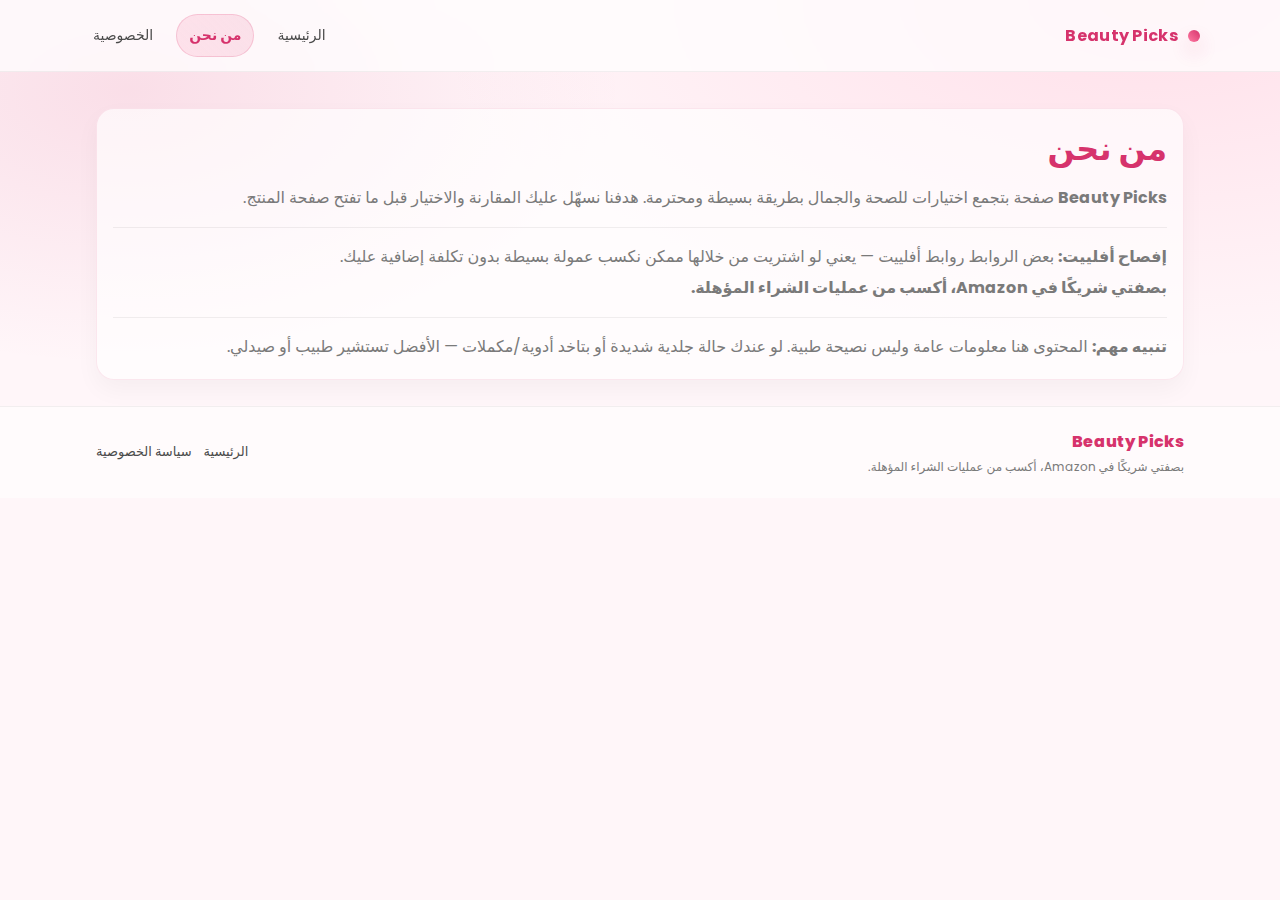
<file: about.html>
<!doctype html>
<html lang="ar" dir="rtl">
  <head>
    <meta charset="UTF-8" />
    <meta name="viewport" content="width=device-width, initial-scale=1" />
    <title>من نحن | Beauty Picks</title>
    <link rel="stylesheet" href="css/style.css" />
  </head>
  <body>
    <header class="topbar">
      <div class="wrap topbar__inner">
        <a class="brand" href="index.html">
          <span class="brand__dot"></span>
          <span class="brand__name">Beauty Picks</span>
        </a>
        <nav class="nav">
          <a class="nav__link" href="index.html">الرئيسية</a>
          <a class="nav__link is-active" href="about.html">من نحن</a>
          <a class="nav__link" href="privacy.html">الخصوصية</a>
        </nav>
      </div>
    </header>

    <main class="wrap" style="padding: 18px 16px 0">
      <section class="controls">
        <h1 style="margin: 0 0 10px; color: var(--pink)">من نحن</h1>

        <p style="margin: 0; color: var(--muted); line-height: 1.9">
          <strong>Beauty Picks</strong> صفحة بتجمع اختيارات للصحة والجمال بطريقة
          بسيطة ومحترمة. هدفنا نسهّل عليك المقارنة والاختيار قبل ما تفتح صفحة
          المنتج.
        </p>

        <hr
          style="
            border: none;
            border-top: 1px solid rgba(0, 0, 0, 0.06);
            margin: 14px 0;
          "
        />

        <p style="margin: 0; color: var(--muted); line-height: 1.9">
          <strong>إفصاح أفلييت:</strong>
          بعض الروابط روابط أفلييت — يعني لو اشتريت من خلالها ممكن نكسب عمولة
          بسيطة بدون تكلفة إضافية عليك.
          <br />
          <strong
            >بصفتي شريكًا في Amazon، أكسب من عمليات الشراء المؤهلة.</strong
          >
        </p>

        <hr
          style="
            border: none;
            border-top: 1px solid rgba(0, 0, 0, 0.06);
            margin: 14px 0;
          "
        />

        <p style="margin: 0; color: var(--muted); line-height: 1.9">
          <strong>تنبيه مهم:</strong>
          المحتوى هنا معلومات عامة وليس نصيحة طبية. لو عندك حالة جلدية شديدة أو
          بتاخد أدوية/مكملات — الأفضل تستشير طبيب أو صيدلي.
        </p>
      </section>
    </main>

    <footer class="footer">
      <div class="wrap footer__inner">
        <div class="footer__col">
          <div class="footer__brand">Beauty Picks</div>
          <div class="footer__small">
            بصفتي شريكًا في Amazon، أكسب من عمليات الشراء المؤهلة.
          </div>
        </div>
        <div class="footer__col footer__links">
          <a href="index.html">الرئيسية</a>
          <a href="privacy.html">سياسة الخصوصية</a>
        </div>
      </div>
    </footer>
  </body>
</html>
</file>
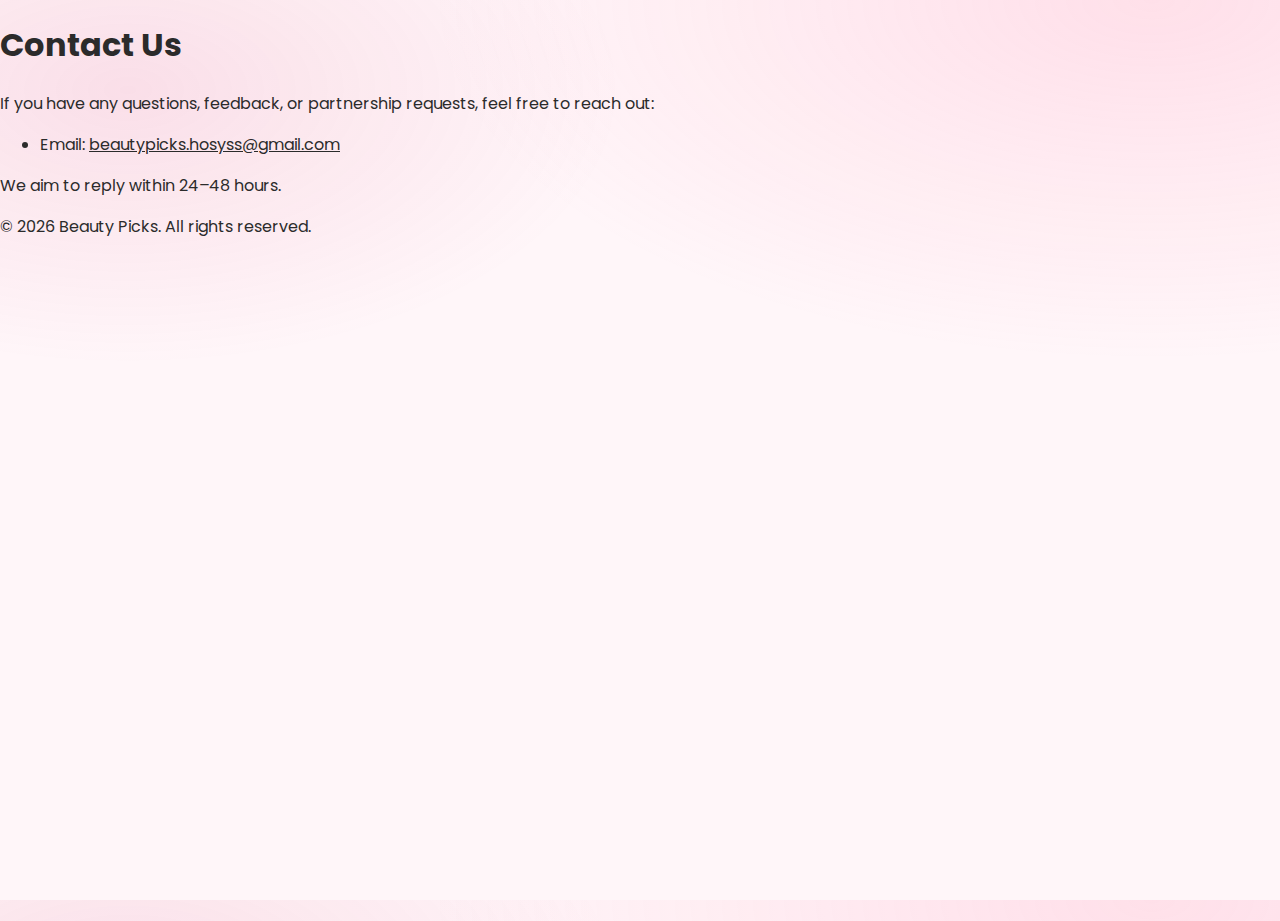
<file: contact.html>
<!doctype html>
<html lang="en">
  <head>
    <meta charset="UTF-8" />
    <meta name="viewport" content="width=device-width, initial-scale=1.0" />
    <title>Contact Us – Beauty Picks</title>
    <link rel="stylesheet" href="css/style.css" />
  </head>
  <body>
    <header>
      <h1>Contact Us</h1>
    </header>

    <main>
      <p>
        If you have any questions, feedback, or partnership requests, feel free
        to reach out:
      </p>
      <ul>
        <li>
          Email:
          <a href="mailto:beautypicks.hosyss@gmail.com"
            >beautypicks.hosyss@gmail.com</a
          >
        </li>
      </ul>
      <p>We aim to reply within 24–48 hours.</p>
    </main>

    <footer>
      <p>&copy; 2026 Beauty Picks. All rights reserved.</p>
    </footer>
  </body>
</html>
</file>
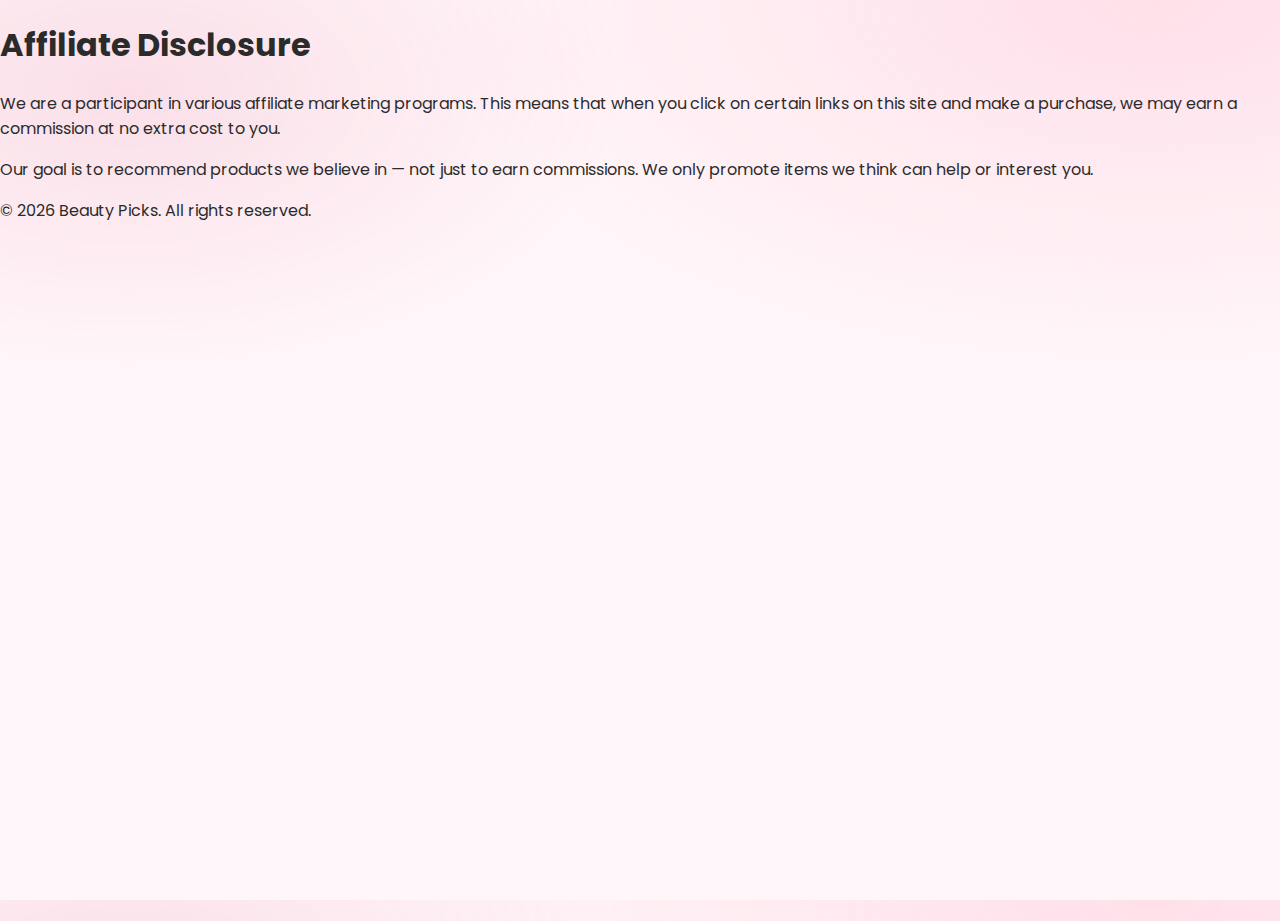
<file: disclosure.html>
<!doctype html>
<html lang="en">
  <head>
    <meta charset="UTF-8" />
    <meta name="viewport" content="width=device-width, initial-scale=1.0" />
    <title>Affiliate Disclosure – Beauty Picks</title>
    <link rel="stylesheet" href="css/style.css" />
  </head>
  <body>
    <header>
      <h1>Affiliate Disclosure</h1>
    </header>

    <main>
      <p>
        We are a participant in various affiliate marketing programs. This means
        that when you click on certain links on this site and make a purchase,
        we may earn a commission at no extra cost to you.
      </p>
      <p>
        Our goal is to recommend products we believe in — not just to earn
        commissions. We only promote items we think can help or interest you.
      </p>
    </main>

    <footer>
      <p>&copy; 2026 Beauty Picks. All rights reserved.</p>
    </footer>
  </body>
</html>
</file>
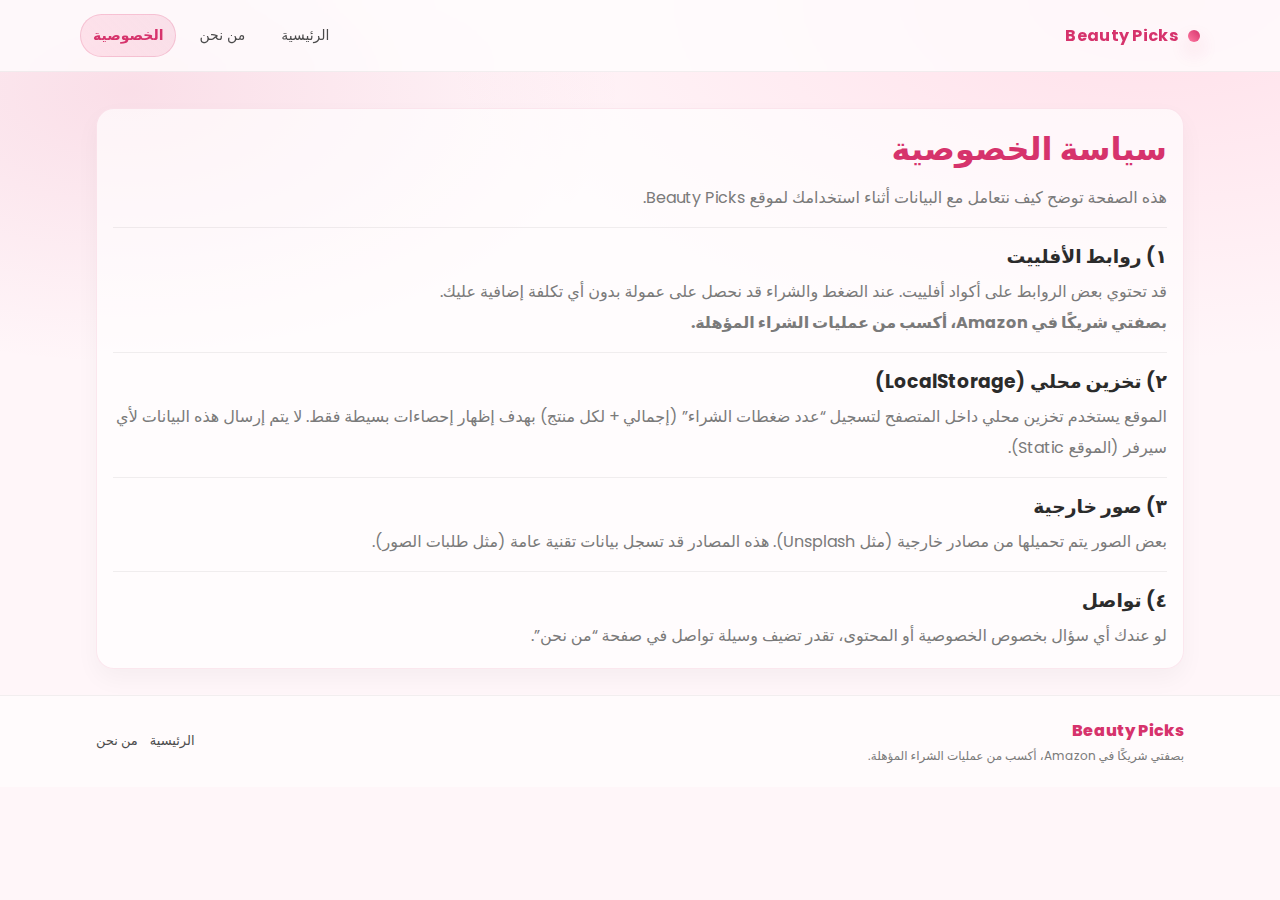
<file: privacy.html>
<!DOCTYPE html>
<html lang="ar" dir="rtl">
<head>
  <meta charset="UTF-8" />
  <meta name="viewport" content="width=device-width, initial-scale=1" />
  <title>سياسة الخصوصية | Beauty Picks</title>
  <link rel="stylesheet" href="css/style.css">
</head>
<body>

<header class="topbar">
  <div class="wrap topbar__inner">
    <a class="brand" href="index.html">
      <span class="brand__dot"></span>
      <span class="brand__name">Beauty Picks</span>
    </a>
    <nav class="nav">
      <a class="nav__link" href="index.html">الرئيسية</a>
      <a class="nav__link" href="about.html">من نحن</a>
      <a class="nav__link is-active" href="privacy.html">الخصوصية</a>
    </nav>
  </div>
</header>

<main class="wrap" style="padding: 18px 16px 0;">
  <section class="controls">
    <h1 style="margin:0 0 10px; color: var(--pink);">سياسة الخصوصية</h1>

    <p style="margin:0; color: var(--muted); line-height:1.9;">
      هذه الصفحة توضح كيف نتعامل مع البيانات أثناء استخدامك لموقع Beauty Picks.
    </p>

    <hr style="border:none; border-top:1px solid rgba(0,0,0,.06); margin:14px 0;">

    <h3 style="margin:0 0 6px;">١) روابط الأفلييت</h3>
    <p style="margin:0; color: var(--muted); line-height:1.9;">
      قد تحتوي بعض الروابط على أكواد أفلييت. عند الضغط والشراء قد نحصل على عمولة بدون أي تكلفة إضافية عليك.
      <br>
      <strong>بصفتي شريكًا في Amazon، أكسب من عمليات الشراء المؤهلة.</strong>
    </p>

    <hr style="border:none; border-top:1px solid rgba(0,0,0,.06); margin:14px 0;">

    <h3 style="margin:0 0 6px;">٢) تخزين محلي (LocalStorage)</h3>
    <p style="margin:0; color: var(--muted); line-height:1.9;">
      الموقع يستخدم تخزين محلي داخل المتصفح لتسجيل “عدد ضغطات الشراء” (إجمالي + لكل منتج) بهدف إظهار إحصاءات بسيطة فقط.
      لا يتم إرسال هذه البيانات لأي سيرفر (الموقع Static).
    </p>

    <hr style="border:none; border-top:1px solid rgba(0,0,0,.06); margin:14px 0;">

    <h3 style="margin:0 0 6px;">٣) صور خارجية</h3>
    <p style="margin:0; color: var(--muted); line-height:1.9;">
      بعض الصور يتم تحميلها من مصادر خارجية (مثل Unsplash). هذه المصادر قد تسجل بيانات تقنية عامة (مثل طلبات الصور).
    </p>

    <hr style="border:none; border-top:1px solid rgba(0,0,0,.06); margin:14px 0;">

    <h3 style="margin:0 0 6px;">٤) تواصل</h3>
    <p style="margin:0; color: var(--muted); line-height:1.9;">
      لو عندك أي سؤال بخصوص الخصوصية أو المحتوى، تقدر تضيف وسيلة تواصل في صفحة “من نحن”.
    </p>
  </section>
</main>

<footer class="footer">
  <div class="wrap footer__inner">
    <div class="footer__col">
      <div class="footer__brand">Beauty Picks</div>
      <div class="footer__small">بصفتي شريكًا في Amazon، أكسب من عمليات الشراء المؤهلة.</div>
    </div>
    <div class="footer__col footer__links">
      <a href="index.html">الرئيسية</a>
      <a href="about.html">من نحن</a>
    </div>
  </div>
</footer>

</body>
</html>
</file>
<file: css/style.css>
@import url("https://fonts.googleapis.com/css2?family=Poppins:wght@300;400;600&display=swap");

:root {
  --bg: #fff6f9;
  --card: #ffffff;
  --text: #2b2b2b;
  --muted: #7a7a7a;
  --pink: #d6336c;
  --pink2: #ff7aa2;
  --line: rgba(214, 51, 108, 0.12);
  --shadow: 0 14px 40px rgba(0, 0, 0, 0.08);
  --shadow2: 0 8px 20px rgba(0, 0, 0, 0.06);
  --radius: 18px;
}

* {
  box-sizing: border-box;
}
html,
body {
  height: 100%;
}

body {
  margin: 0;
  font-family: "Poppins", system-ui, Arial;
  background:
    radial-gradient(
      1200px 600px at 90% 0%,
      rgba(255, 122, 162, 0.18),
      transparent 60%
    ),
    radial-gradient(
      900px 500px at 10% 10%,
      rgba(214, 51, 108, 0.12),
      transparent 55%
    ),
    var(--bg);
  color: var(--text);
}

a {
  color: inherit;
}
.wrap {
  width: min(1120px, 100%);
  margin: 0 auto;
  padding: 0 16px;
}

/* Topbar */
.topbar {
  position: sticky;
  top: 0;
  z-index: 20;
  background: rgba(255, 255, 255, 0.72);
  backdrop-filter: blur(10px);
  border-bottom: 1px solid rgba(0, 0, 0, 0.05);
}
.topbar__inner {
  display: flex;
  align-items: center;
  justify-content: space-between;
  padding: 14px 0;
}
.brand {
  display: flex;
  gap: 10px;
  align-items: center;
  text-decoration: none;
}
.brand__dot {
  width: 12px;
  height: 12px;
  border-radius: 999px;
  background: linear-gradient(45deg, var(--pink2), var(--pink));
  box-shadow: 0 10px 18px rgba(214, 51, 108, 0.22);
}
.brand__name {
  font-weight: 700;
  letter-spacing: 0.3px;
  color: var(--pink);
}

.nav {
  display: flex;
  gap: 10px;
}
.nav__link {
  text-decoration: none;
  font-size: 14px;
  padding: 10px 12px;
  border-radius: 999px;
  color: #4a4a4a;
  border: 1px solid transparent;
}
.nav__link:hover {
  border-color: rgba(214, 51, 108, 0.16);
}
.nav__link.is-active {
  background: linear-gradient(
    45deg,
    rgba(255, 122, 162, 0.18),
    rgba(214, 51, 108, 0.12)
  );
  border-color: rgba(214, 51, 108, 0.18);
  color: var(--pink);
  font-weight: 600;
}

/* Hero */
.hero {
  padding: 26px 0 10px;
}
.hero__inner {
  display: grid;
  grid-template-columns: 1.3fr 0.7fr;
  gap: 18px;
  align-items: stretch;
}
.hero__text {
  background: rgba(255, 255, 255, 0.65);
  border: 1px solid rgba(214, 51, 108, 0.1);
  border-radius: var(--radius);
  padding: 22px;
  box-shadow: 0 10px 24px rgba(0, 0, 0, 0.04);
}
.hero h1 {
  margin: 0 0 8px;
  font-size: 34px;
  color: var(--pink);
}
.hero p {
  margin: 0 0 14px;
  color: var(--muted);
  line-height: 1.8;
}
.hero__badges {
  display: flex;
  flex-wrap: wrap;
  gap: 10px;
  margin-bottom: 14px;
}
.pill {
  padding: 8px 12px;
  border-radius: 999px;
  border: 1px solid rgba(214, 51, 108, 0.15);
  background: rgba(255, 255, 255, 0.8);
  color: #4d4d4d;
  font-size: 12px;
}
.hero__note {
  border-radius: 14px;
  padding: 12px 12px;
  border: 1px solid rgba(214, 51, 108, 0.18);
  background: rgba(255, 122, 162, 0.1);
  color: #3f3f3f;
  line-height: 1.8;
  font-size: 13px;
}
.hero__noteSmall {
  display: block;
  color: #5a5a5a;
  font-size: 12px;
  margin-top: 6px;
}

/* Hero Card */
.hero__card {
  border-radius: var(--radius);
  overflow: hidden;
  background: linear-gradient(
    180deg,
    rgba(255, 122, 162, 0.25),
    rgba(214, 51, 108, 0.1)
  );
  border: 1px solid rgba(214, 51, 108, 0.12);
  box-shadow: var(--shadow2);
  position: relative;
}
.hero__cardTop {
  padding: 20px;
  min-height: 130px;
  position: relative;
}
.shine {
  position: absolute;
  inset: -40px -80px auto auto;
  width: 260px;
  height: 260px;
  background: radial-gradient(
    circle at 30% 30%,
    rgba(255, 255, 255, 0.7),
    transparent 55%
  );
  transform: rotate(20deg);
}
.hero__cardTitle {
  font-weight: 800;
  color: var(--pink);
  font-size: 18px;
}
.hero__cardSub {
  color: #5c5c5c;
  margin-top: 6px;
  font-size: 13px;
}
.hero__cardBottom {
  display: grid;
  grid-template-columns: 1fr 1fr;
  gap: 10px;
  padding: 14px;
  background: rgba(255, 255, 255, 0.65);
  border-top: 1px solid rgba(0, 0, 0, 0.05);
}
.miniStat {
  background: #fff;
  border: 1px solid rgba(0, 0, 0, 0.06);
  border-radius: 14px;
  padding: 10px 12px;
}
.miniStat__label {
  color: var(--muted);
  font-size: 12px;
}
.miniStat__value {
  font-weight: 800;
  color: var(--pink);
  font-size: 22px;
}

/* Controls */
.controls {
  margin-top: 18px;
  background: rgba(255, 255, 255, 0.65);
  border: 1px solid rgba(214, 51, 108, 0.1);
  border-radius: var(--radius);
  padding: 16px;
  box-shadow: 0 10px 24px rgba(0, 0, 0, 0.04);
}
.controls__row {
  display: flex;
  gap: 12px;
  align-items: center;
  flex-wrap: wrap;
}
.controls__row--bottom {
  margin-top: 12px;
  justify-content: space-between;
}

/* Search */
.search {
  flex: 1 1 320px;
  display: flex;
  align-items: center;
  gap: 10px;
  background: #fff;
  border: 1px solid rgba(0, 0, 0, 0.08);
  border-radius: 14px;
  padding: 8px 10px;
}
.search__icon {
  opacity: 0.6;
}
.search__input {
  border: none;
  outline: none;
  width: 100%;
  font-size: 14px;
  padding: 8px 0;
}

/* Selects */
.selects {
  display: flex;
  gap: 10px;
  flex-wrap: wrap;
}
.select {
  display: flex;
  flex-direction: column;
  gap: 6px;
  font-size: 12px;
  color: var(--muted);
}
.select select {
  min-width: 160px;
  padding: 10px 12px;
  border-radius: 14px;
  border: 1px solid rgba(0, 0, 0, 0.08);
  background: #fff;
  outline: none;
  color: #333;
  font-size: 13px;
}

/* Chips */
.chips {
  display: flex;
  gap: 10px;
  flex-wrap: wrap;
}
.chip {
  cursor: pointer;
  padding: 9px 12px;
  border-radius: 999px;
  border: 1px solid rgba(214, 51, 108, 0.18);
  background: rgba(255, 255, 255, 0.85);
  color: #4a4a4a;
  font-size: 13px;
  transition: transform 0.15s;
}
.chip:hover {
  transform: translateY(-1px);
}
.chip.is-active {
  color: #fff;
  border-color: transparent;
  background: linear-gradient(45deg, var(--pink2), var(--pink));
  box-shadow: 0 10px 18px rgba(214, 51, 108, 0.18);
}

.actions {
  display: flex;
  gap: 10px;
  flex-wrap: wrap;
}
.fineprint {
  margin: 12px 0 0;
  color: var(--muted);
  font-size: 12px;
  line-height: 1.7;
}

/* Section */
.section {
  margin-top: 18px;
}
.section__head {
  display: flex;
  align-items: baseline;
  justify-content: space-between;
  gap: 12px;
  flex-wrap: wrap;
  margin: 16px 0 10px;
}
.section__title {
  margin: 0;
  font-size: 18px;
  color: #353535;
}
.section__sub {
  margin: 0;
  font-size: 13px;
  color: var(--muted);
}

/* Products grid */
.products {
  display: grid;
  grid-template-columns: repeat(auto-fill, minmax(250px, 1fr));
  gap: 14px;
}
.products--featured {
  grid-template-columns: repeat(auto-fill, minmax(280px, 1fr));
}

.card {
  background: var(--card);
  border: 1px solid rgba(0, 0, 0, 0.06);
  border-radius: var(--radius);
  overflow: hidden;
  box-shadow: var(--shadow2);
  transition:
    transform 0.18s,
    box-shadow 0.18s;
}
.card:hover {
  transform: translateY(-4px);
  box-shadow: var(--shadow);
}
.card__img {
  width: 100%;
  height: 170px;
  object-fit: cover;
  display: block;
}
.card__body {
  padding: 12px;
}
.card__title {
  margin: 2px 0 6px;
  font-size: 15px;
  color: #2f2f2f;
}
.card__desc {
  margin: 0;
  color: var(--muted);
  font-size: 12.5px;
  line-height: 1.7;
  min-height: 44px;
}

.badges {
  display: flex;
  flex-wrap: wrap;
  gap: 8px;
  margin-top: 10px;
}
.badge {
  font-size: 11px;
  padding: 6px 10px;
  border-radius: 999px;
  background: rgba(214, 51, 108, 0.08);
  color: var(--pink);
  border: 1px solid rgba(214, 51, 108, 0.12);
}

.card__bottom {
  margin-top: 10px;
  display: flex;
  align-items: center;
  justify-content: space-between;
  gap: 10px;
}
.card__left {
  display: flex;
  flex-direction: column;
  gap: 6px;
}
.small {
  font-size: 12px;
  color: var(--muted);
}
.stars {
  display: flex;
  gap: 3px;
  font-size: 14px;
  color: #f0b400;
}

.card__actions {
  display: flex;
  gap: 10px;
  align-items: center;
}

.btn {
  display: inline-block;
  padding: 10px 14px;
  border-radius: 999px;
  text-decoration: none;
  font-weight: 700;
  font-size: 13px;
  color: #fff;
  background: linear-gradient(45deg, var(--pink2), var(--pink));
  border: none;
  cursor: pointer;
  white-space: nowrap;
}
.ghost {
  padding: 10px 12px;
  border-radius: 14px;
  border: 1px dashed rgba(214, 51, 108, 0.35);
  background: transparent;
  color: var(--pink);
  cursor: pointer;
  font-weight: 700;
  font-size: 13px;
}
.linkBtn {
  border: none;
  background: transparent;
  color: var(--pink);
  cursor: pointer;
  font-weight: 700;
  font-size: 13px;
}
.empty {
  margin: 14px 0 0;
  text-align: center;
  color: var(--muted);
}

/* Footer */
.footer {
  margin-top: 26px;
  padding: 22px 0;
  border-top: 1px solid rgba(0, 0, 0, 0.05);
  background: rgba(255, 255, 255, 0.5);
}
.footer__inner {
  display: flex;
  justify-content: space-between;
  align-items: center;
  gap: 12px;
  flex-wrap: wrap;
}
.footer__brand {
  font-weight: 800;
  color: var(--pink);
}
.footer__small {
  color: var(--muted);
  font-size: 12px;
  margin-top: 4px;
}
.footer__links {
  display: flex;
  gap: 12px;
}
.footer__links a {
  color: #4b4b4b;
  text-decoration: none;
  font-size: 13px;
}
.footer__links a:hover {
  text-decoration: underline;
}

/* Toast */
.toast {
  position: fixed;
  bottom: 16px;
  right: 16px;
  z-index: 60;
  background: #111;
  color: #fff;
  padding: 12px 14px;
  border-radius: 14px;
  box-shadow: 0 16px 50px rgba(0, 0, 0, 0.28);
  font-size: 13px;
  max-width: 80vw;
}

/* Modal */
.modalBack {
  position: fixed;
  inset: 0;
  background: rgba(0, 0, 0, 0.48);
  display: grid;
  place-items: center;
  padding: 14px;
  z-index: 50;
}

/* ✅ مهم جدًا: يخلي hidden يشتغل فعلاً */
.modalBack[hidden] {
  display: none !important;
}

.modal {
  width: min(820px, 100%);
  background: #fff;
  border-radius: var(--radius);
  box-shadow: 0 26px 80px rgba(0, 0, 0, 0.32);
  overflow: hidden;
  position: relative;
  border: 1px solid rgba(255, 255, 255, 0.35);
}
.modal__close {
  position: absolute;
  top: 10px;
  left: 10px;
  width: 40px;
  height: 40px;
  border-radius: 14px;
  border: none;
  background: rgba(0, 0, 0, 0.06);
  cursor: pointer;
  font-size: 22px;
}
.modal__img {
  width: 100%;
  height: 280px;
  object-fit: cover;
  display: block;
}
.modal__img {
  background: linear-gradient(
    45deg,
    rgba(255, 122, 162, 0.25),
    rgba(214, 51, 108, 0.1)
  );
}

.modal__body {
  padding: 14px;
}
.modal__top {
  display: flex;
  gap: 10px;
  align-items: center;
  justify-content: space-between;
  flex-wrap: wrap;
}
.modal__title {
  margin: 0;
  font-size: 18px;
  color: var(--pink);
}
.modal__desc {
  margin: 10px 0 0;
  color: var(--muted);
  line-height: 1.8;
  font-size: 13px;
}
.modal__meta {
  margin-top: 12px;
  display: flex;
  gap: 10px;
  flex-wrap: wrap;
}
.metaCard {
  flex: 1 1 160px;
  background: rgba(214, 51, 108, 0.06);
  border: 1px solid rgba(214, 51, 108, 0.12);
  border-radius: 14px;
  padding: 10px 12px;
}
.metaCard__label {
  color: var(--muted);
  font-size: 12px;
}
.metaCard__value {
  font-weight: 800;
  color: var(--pink);
  font-size: 18px;
}
.modal__actions {
  margin-top: 14px;
  display: flex;
  gap: 10px;
  flex-wrap: wrap;
  align-items: center;
}

/* Responsive */
@media (max-width: 900px) {
  .hero__inner {
    grid-template-columns: 1fr;
  }
  .hero h1 {
    font-size: 30px;
  }
  .select select {
    min-width: 140px;
  }
}
</file>
